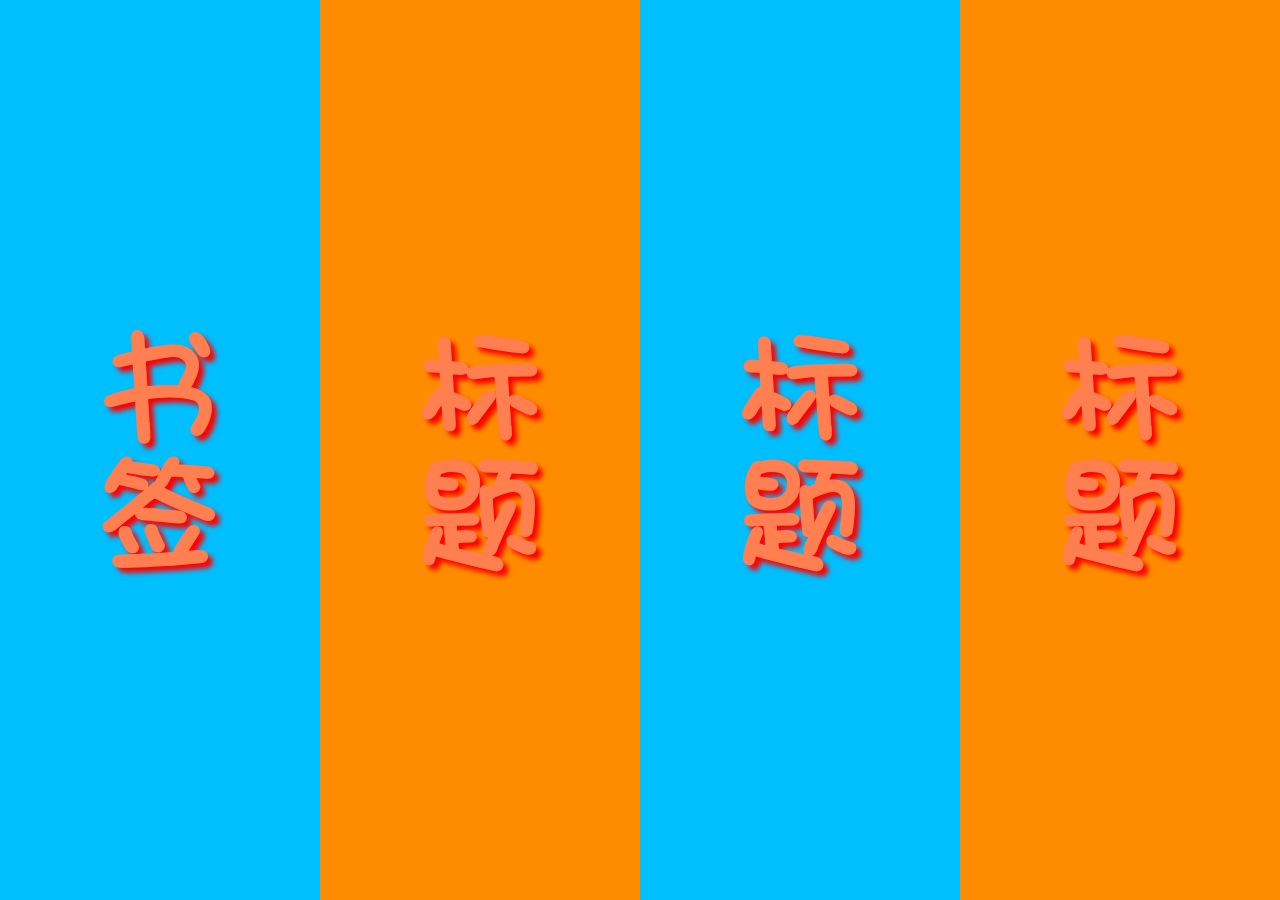
<file: index.html>
<!DOCTYPE html>
<html>
    <head>
        <meta charset="utf-8" />
        <title>Bookmark</title>
        <!-- 导入 Swiper's CSS -->
        <link rel="stylesheet" href="css/swiper.min.css">
        <link rel="stylesheet" href="css/index.css" />
    </head>
    <body>
        <!-- Swiper -->
        <div class="swiper-container">
            <div class="swiper-wrapper">
                <div class="swiper-slide">
                    <a href="bk">书</br>签</a>
                </div>
                <div class="swiper-slide">
                    <a href="#">标</br>题</a>
                </div>
                <div class="swiper-slide">
                    <a href="#">标</br>题</a>
                </div>
                <div class="swiper-slide">
                    <a href="#">标</br>题</a>
                </div>
                <div class="swiper-slide">
                    <a href="#">标</br>题</a>
                </div>
            </div>
        </div>
        <!-- Swiper JS -->
        <script src="js/swiper.min.js"></script>

        <script>
            <!-- 初始化 Swiper -->
            var swiper = new Swiper('.swiper-container', {
                pagination: '.swiper-pagination', //分页
                slidesPerView: 4, //页面可视窗
                paginationClickable: true, //分页可点击
                spaceBetween: 0, //空间间隙
            });
        </script>
    </body>
</html>
</file>
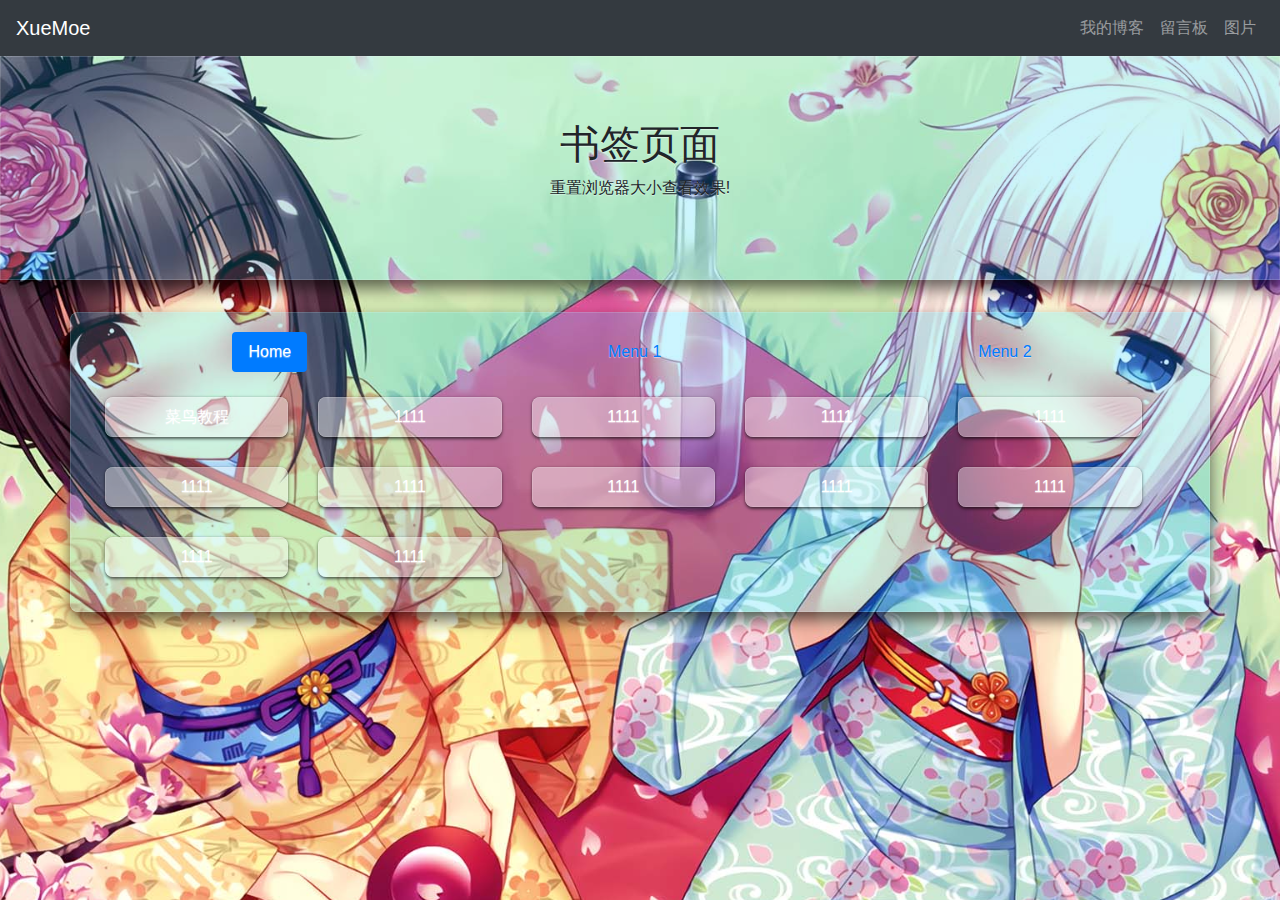
<file: bk/index.html>
<!DOCTYPE html>
<html>
    <head>
        <meta charset="utf-8">
        <title>书签记录</title>
        <link rel="shortcut icon" href="https://xue.moe/usr/uploads/data/img/favicon.ico" />
        <link rel="bookmark" href="https://xue.moe/usr/uploads/data/img/favicon.ico" type="image/x-icon"　/>
        <meta name="viewport" content="width=device-width, initial-scale=1, shrink-to-fit=no">
        <link rel="stylesheet" href="../css/bootstrap.min.css" />
        <link rel="stylesheet" href="../css/yinghua.css">
        <script src="../js/jquery.min.js"></script>
        <script src="../js/bootstrap.min.js"></script>
    </head>
    <body>

        <div class="cherry">
            <img id="yinghua" src="../img/yinghua.png" alt="">
        </div>
        <script src="../js/yinghua.js"></script>
        <!-- 导航 -->
        <nav class="navbar navbar-expand-md bg-dark navbar-dark">
            <!-- Brand -->
            <a class="navbar-brand" href="#">XueMoe</a>

            <!-- Toggler/collapsibe Button -->
            <button class="navbar-toggler" type="button" data-toggle="collapse" data-target="#collapsibleNavbar">
                <span class="navbar-toggler-icon"></span>
            </button>

            <!-- Navbar links -->
            <div class="collapse navbar-collapse justify-content-end" id="collapsibleNavbar">
                <ul class="navbar-nav">
                    <li class="nav-item">
                        <a class="nav-link" href="https://xue.moe/">我的博客</a>
                    </li>
                    <li class="nav-item">
                        <a class="nav-link" href="https://xue.moe/message.html">留言板</a>
                    </li>
                    <li class="nav-item">
                        <a class="nav-link" href="https://xue.moe/image/">图片</a>
                    </li>
                </ul>
            </div>
        </nav>
        
        <div class="jumbotron jumbotron-fluid text-center a">
            <h1>书签页面</h1>
            <p>重置浏览器大小查看效果!</p>
        </div>

        <div class="container b">
            <div class="row">
                <div class="col-lg-12">
                    <!-- 导航栏 -->
                    <ul class="nav nav-pills justify-content-around c">
                        <li class="nav-item">
                            <a class="nav-link active" data-toggle="pill" href="#home">Home</a>
                        </li>
                        <li class="nav-item">
                            <a class="nav-link" data-toggle="pill" href="#menu1">Menu 1</a>
                        </li>
                        <li class="nav-item">
                            <a class="nav-link" data-toggle="pill" href="#menu2">Menu 2</a>
                        </li>
                    </ul>
                    <!-- 页签 -->
                    <div class="tab-content justify-content-around text-center">
                        <div class="tab-pane active container" id="home">
                            <div class="row ">
                                <div class="col-md-2">
                                    <a href="http://www.runoob.com/" title="菜鸟教程(www.runoob.com)提供了编程的基础技术教程">菜鸟教程</a>
                                </div>
                                <div class="col-md-2">
                                    <a href="#" title="?">1111</a>
                                </div>
                                <div class="col-md-2">
                                    <a href="#" title="?">1111</a>
                                </div>
                                <div class="col-md-2">
                                    <a href="#" title="?">1111</a>
                                </div>
                                <div class="col-md-2">
                                    <a href="#" title="?">1111</a>
                                </div>
                                <div class="col-md-2">
                                    <a href="#" title="?">1111</a>
                                </div>
                                <div class="col-md-2">
                                    <a href="#" title="?">1111</a>
                                </div>
                                <div class="col-md-2">
                                    <a href="#" title="?">1111</a>
                                </div>
                                <div class="col-md-2">
                                    <a href="#" title="?">1111</a>
                                </div>
                                <div class="col-md-2">
                                    <a href="#" title="?">1111</a>
                                </div>
                                <div class="col-md-2">
                                    <a href="#" title="?">1111</a>
                                </div>
                                <div class="col-md-2">
                                    <a href="#" title="?">1111</a>
                                </div>
                            </div>

                        </div>
                        <div class="tab-pane container" id="menu1">
                            <div class="row ">
                                <div class="col-md-2">
                                    <a href="http://www.runoob.com/" title="菜鸟教程(www.runoob.com)提供了编程的基础技术教程">菜鸟教程</a>
                                </div>
                                <div class="col-md-2">
                                    <a href="#" title="?">1111</a>
                                </div>
                                <div class="col-md-2">
                                    <a href="#" title="?">1111</a>
                                </div>
                                <div class="col-md-2">
                                    <a href="#" title="?">1111</a>
                                </div>
                                <div class="col-md-2">
                                    <a href="#" title="?">1111</a>
                                </div>
                                <div class="col-md-2">
                                    <a href="#" title="?">1111</a>
                                </div>
                                <div class="col-md-2">
                                    <a href="#" title="?">1111</a>
                                </div>
                                <div class="col-md-2">
                                    <a href="#" title="?">1111</a>
                                </div>
                                <div class="col-md-2">
                                    <a href="#" title="?">1111</a>
                                </div>
                                <div class="col-md-2">
                                    <a href="#" title="?">1111</a>
                                </div>
                                <div class="col-md-2">
                                    <a href="#" title="?">1111</a>
                                </div>
                                <div class="col-md-2">
                                    <a href="#" title="?">1111</a>
                                </div>
                            </div>
                        </div>
                        <div class="tab-pane container" id="menu2">
                            <div class="row ">
                                <div class="col-md-2">
                                    <a href="http://www.runoob.com/" title="菜鸟教程(www.runoob.com)提供了编程的基础技术教程">菜鸟教程</a>
                                </div>
                                <div class="col-md-2">
                                    <a href="#" title="?">1111</a>
                                </div>
                                <div class="col-md-2">
                                    <a href="#" title="?">1111</a>
                                </div>
                                <div class="col-md-2">
                                    <a href="#" title="?">1111</a>
                                </div>
                                <div class="col-md-2">
                                    <a href="#" title="?">1111</a>
                                </div>
                                <div class="col-md-2">
                                    <a href="#" title="?">1111</a>
                                </div>
                                <div class="col-md-2">
                                    <a href="#" title="?">1111</a>
                                </div>
                                <div class="col-md-2">
                                    <a href="#" title="?">1111</a>
                                </div>
                                <div class="col-md-2">
                                    <a href="#" title="?">1111</a>
                                </div>
                                <div class="col-md-2">
                                    <a href="#" title="?">1111</a>
                                </div>
                                <div class="col-md-2">
                                    <a href="#" title="?">1111</a>
                                </div>
                                <div class="col-md-2">
                                    <a href="#" title="?">1111</a>
                                </div>
                            </div>
                        </div>
                    </div>

                </div>
            </div>

            <script>
                $(function() {
                    $('.cherry').Cherry_Blossoms({
                        is_Cherry: true, //是否生成樱花
                        image_min: 10, //花瓣最小宽度和高度
                        image_max: 50, //花瓣最大宽度和高度
                        time_min: 10000, //花瓣最快下坠时间
                        time_max: 20000, //花瓣最慢下坠时间
                        interval: 500 //花瓣生成时间间隔
                    })
                })
            </script>
    </body>
</html>
</file>
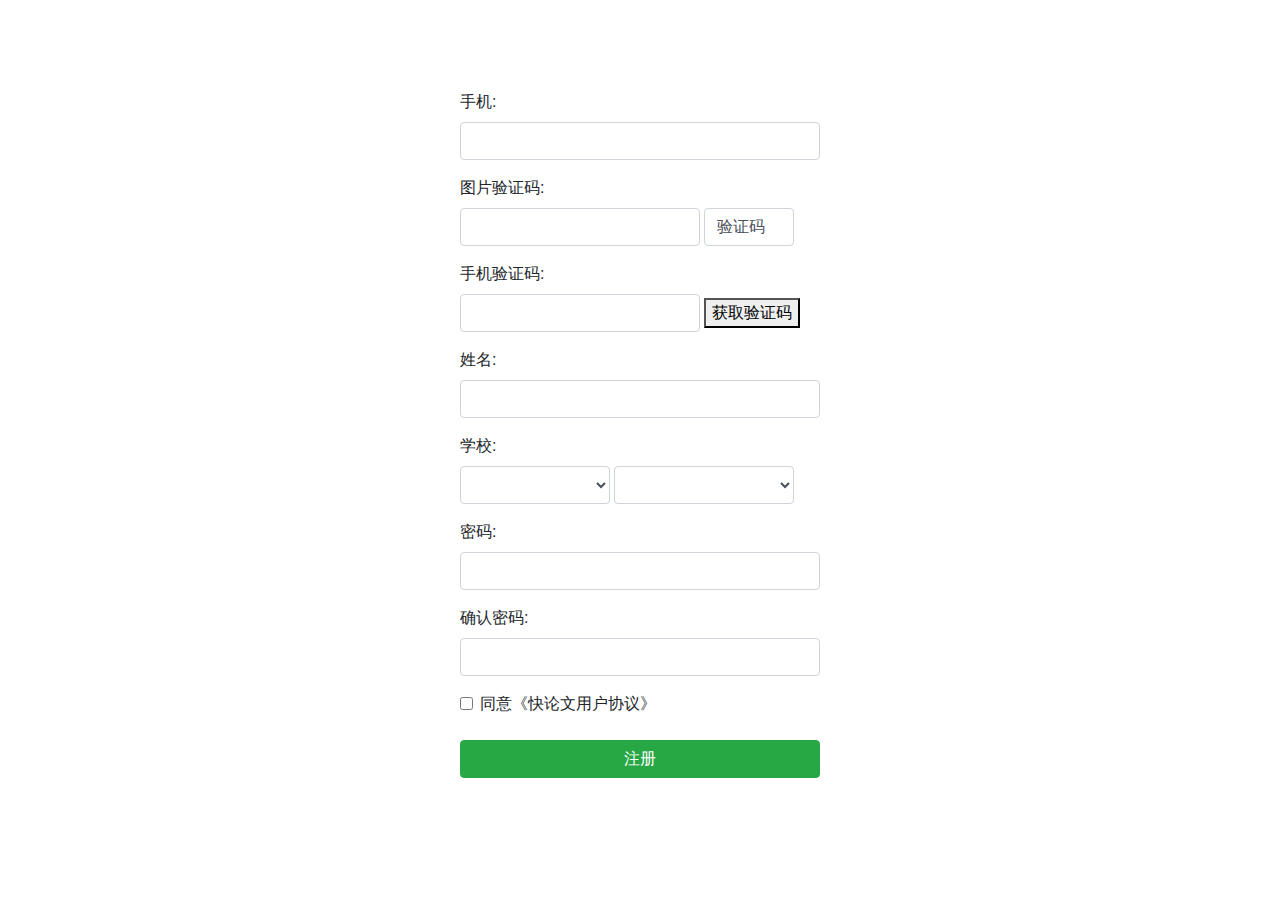
<file: form.html>
<!DOCTYPE html>
<html>
    <head>
        <meta charset="utf-8" />
        <title></title>
        <meta name="viewport" content="width=device-width, initial-scale=1, shrink-to-fit=no">
        <link rel="stylesheet" href="css/bootstrap.min.css" />
        <script src="js/jquery.min.js"></script>
        <script src="js/bootstrap.min.js"></script>
        <style>
            #a{
                margin-top: 80px;
            }
            #f{
                margin: 10px auto;
                max-width: 360px;
            }
            .ts{
                margin-left: 12px;
                font-size: 14px;
                color: #C69500;
            }
        </style>
    </head>
    <body>
        <div class="container-fluid">
            <div class="row">
                <div class="offset-4 col-4" id="a">
                    <form method="" action="" id="f">
                        <div class="form-group">
                            <label for="phone">手机:</label>
                            <input type="tel" class="form-control" id="phone" required>
                        </div>
                        <div class="form-group">
                            <label for="ivcode" style="display: block !important">图片验证码:<span style="display: none ;" class="ts">请输入图片验证码</span></label>
                            <input type="text" class="form-control col-8" id="ivcode" required style="display: inline-block !important">
                            <span class="form-control col-3" style="display: inline-block !important">验证码</span>
                        </div>
                        <div class="form-group">
                            <label for="pvcode" style="display: block !important">手机验证码:<span style="display: none;" class="ts">验证码为6位数字</span></label>
                            <input type="text" class="form-control col-8" id="pvcode" required style="display: inline-block !important">
                            <button type="button" class="col-" value="获取验证码" >获取验证码</button>
                        </div>
                        <div class="form-group">
                            <label for="std">姓名:<span style="display: none ;" class="ts">姓名不能为空</span></label>
                            <input type="text" class="form-control" id="std" required>
                        </div>
                        <div class="form-group">
                            <label for="scl" style="display: block !important">学校:</label>
                            <select class="form-control col-5" id="scl1" style="display: inline-block !important" required>
                                <option disabled selected value></option>
                                <option>学校</option>
                                <option>学校</option>
                                <option>学校</option>
                                <option>学校</option>
                            </select>
                            <select class="form-control col-6" id="scl2" style="display: inline-block !important" required>
                                <option disabled selected value></option>
                                <option>专业</option>
                                <option>专业</option>
                                <option>专业</option>
                                <option>专业</option>
                            </select>
                        </div>
                        <div class="form-group">
                            <label for="pwd">密码:<span style="display: none ;" class="ts">密码应至少包含8个字母或数字</span></label>
                            <input type="password" class="form-control" id="pwd" required>
                        </div>
                        <div class="form-group">
                            <label for="pwd1">确认密码:<span style="display: none ;" class="ts">两次输入密码不一致</span></label>
                            <input type="password" class="form-control" id="pwd1" required>
                        </div>
                        <div class="form-check">
                            <label class="form-check-label">
                                <input class="form-check-input" type="checkbox" required> 同意《快论文用户协议》
                            </label>
                        </div>
                        <br/>
                        <button type="submit" class="btn btn-success col-12">注册</button>
                    </form>
                
                </div>
            </div>

        </div>
    </body>
</html>
</file>
<file: css/index.css>
/* 导入字体 */
@font-face {
    font-family: 华康少女体;
    src: url("../media/华康少女体.ttf");
}

html,
body {
    position: relative;
    height: 100%;
}

body {
    background: #eee;
    font-family: Helvetica Neue, Helvetica, Arial, sans-serif;
    font-size: 14px;
    color: #000;
    margin: 0;
    padding: 0;
}

.swiper-container {
    width: 100%;
    min-width: 1120px;
    height: 100%;
}

.swiper-slide {
    text-align: center;
    font-size: 18px;
    background: #fff;
    /* 中心幻灯片文本垂直 */
    display: -webkit-box;
    display: -ms-flexbox;
    display: -webkit-flex;
    display: flex;
    -webkit-box-pack: center;
    -ms-flex-pack: center;
    -webkit-justify-content: center;
    justify-content: center;
    -webkit-box-align: center;
    -ms-flex-align: center;
    -webkit-align-items: center;
    align-items: center;
}

.swiper-slide a {
    text-decoration: none;
    color: coral;
    font-size: 128px;
    font-family: "华康少女体";
    font-weight: bold;
    text-shadow: 5px 5px 5px #FF0000;
}

.swiper-slide:nth-child(odd) {
    background-color: deepskyblue;
}

.swiper-slide:nth-child(even) {
    background-color: darkorange;
}
</file>
<file: css/yinghua.css>
.col {
    height: 60px;
    border: 1px solid #333;
    padding: 10px;
}

body {
    margin: 0;
    background-image: url(../img/5.jpg);
    background-position: center 56px;
    background-size: cover;
    background-attachment: fixed;
    -webkit-background-size: cover;
    -moz-background-size: cover;
    -o-background-size: cover;
    box-sizing: border-box;

}

.a,
.b {
    /* 透明玻璃效果 */
    /* 需要背景透明 */
    background-color: rgba(0, 204, 255, .2);
    /* 实现边框效果,实现外部阴影效果 */
    box-shadow: 0 0 0 0.5px hsla(240, 0%, 100%, .3) inset, 0 .5em 1em rgba(0, 0, 0, 0.6);
    /* CSS3 文字阴影效果 */
    text-shadow: 0 1px 1px hsla(240, 0%, 100%, .5);
}

.b {
    /* height: 420px; */
    padding: 20px;
    border-radius: 8px;
}

.c {
    margin-bottom: 10px;
}

.col-md-2 {
    border-radius: 8px;
    margin: 15px;
    background-color: rgba(255, 255, 255, .4);
    box-shadow: 0 0 0 0.5px hsla(240, 0%, 100%, .3) inset, 0 .1em 0.2em rgba(0, 0, 0, 0.6);
}

.col-md-2 a {
    display: inline-block;
    line-height: 40px;
    width: 100%;
    text-decoration: none;
    color: #FFFFFF;
}

.col-md-2:hover {
    background-color: rgba(255, 255, 255, .5);
    box-shadow: 0 0 0 0.5px hsla(240, 0%, 100%, .3) inset, 0 .5em 1em rgba(0, 0, 0, 0.6);
}

.col-md-2:active {
    background-color: rgba(255, 255, 255, .7);
}

#yinghua {
    width: 50px;
    height: 50px;
    margin-top: -5%;
    opacity: 0.5;
    position: absolute;
    z-index: 1001;
    /*-webkit-transform:rotate3d(.6,1,.6,45deg);*/
    /*-moz-transform:rotate3d(.6,1,.6,45deg);*/
    /*-ms-transform:rotate3d(.6,1,.6,45deg);*/
    /*-o-transform:rotate3d(.6,1,.6,45deg);*/
    /*transform:rotate3d(.6,1,.6,45deg);*/

}

@media screen and (max-width: 768px) {
    .col-md-2 {
        margin: 1px auto;
    }
}
</file>
